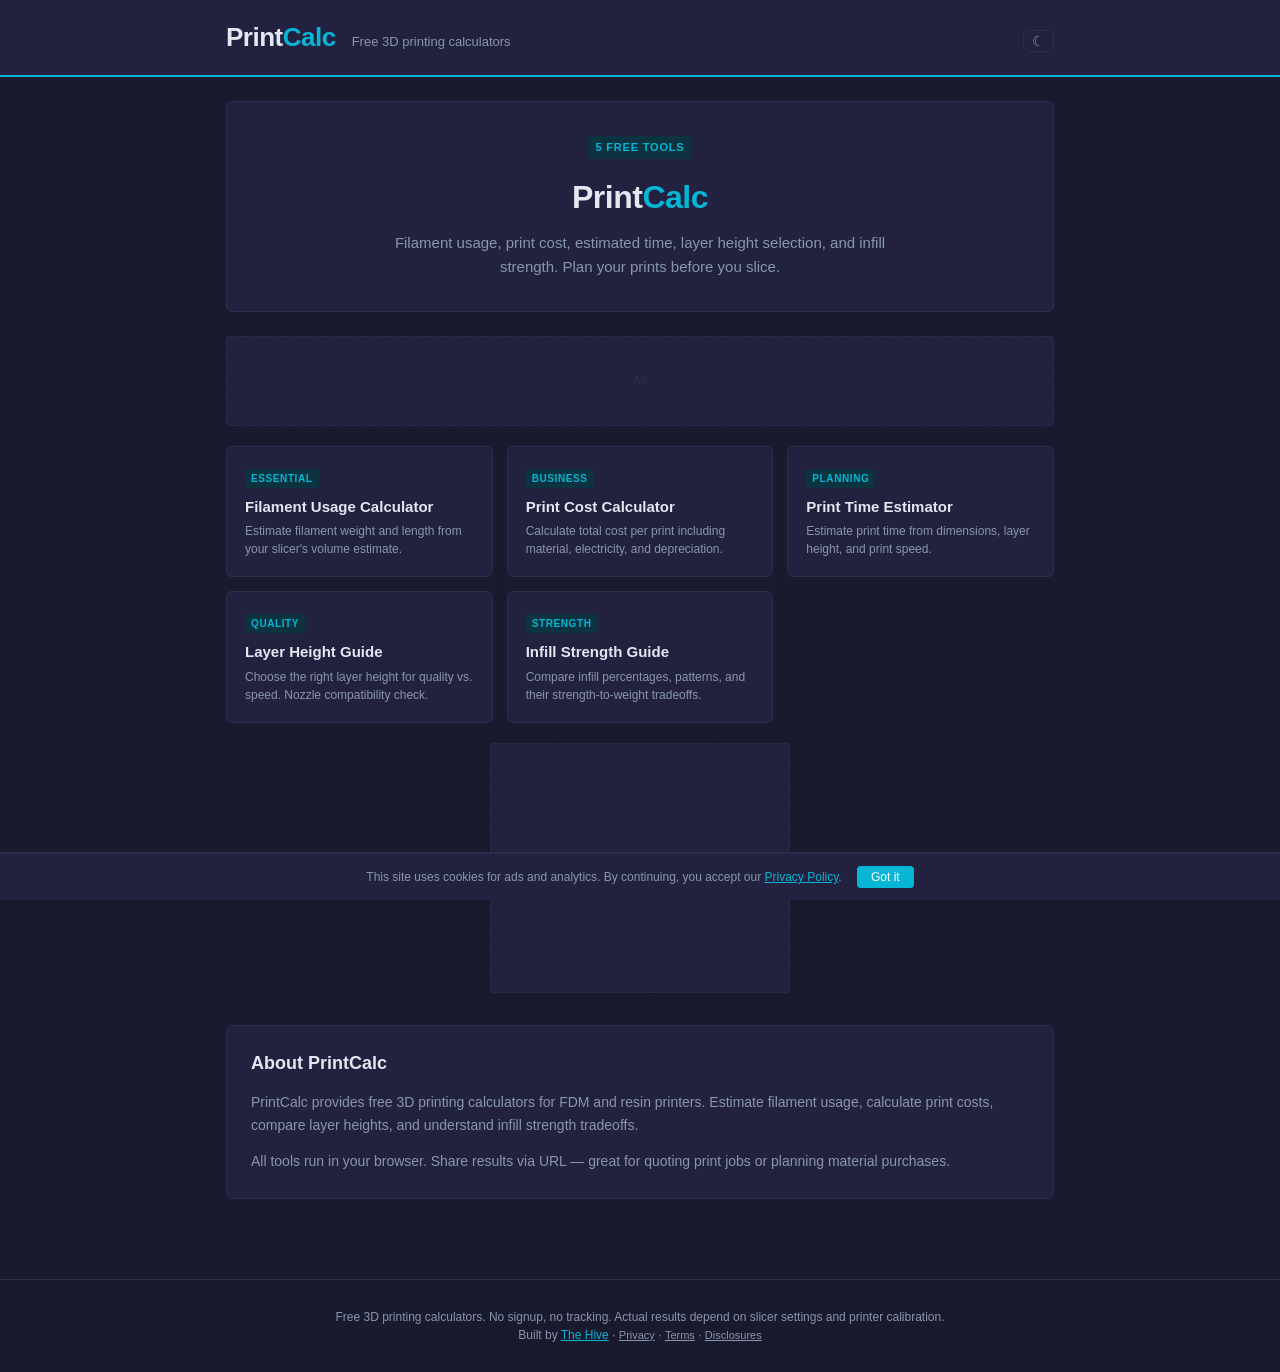
<file: index.html>
<!DOCTYPE html>
<html lang="en">
<head>
<meta charset="UTF-8">
<meta name="viewport" content="width=device-width, initial-scale=1.0">
<title>PrintCalc — Free 3D Printing Calculators</title>
<meta name="description" content="Free 3D printing calculators: filament usage, print cost, print time, layer height vs nozzle, and infill strength. No signup. Instant results.">
<meta property="og:title" content="PrintCalc — Free 3D Printing Calculators">
<meta property="og:description" content="Free 3D printing calculators: filament usage, print cost, print time, layer height vs nozzle, and infill strength. No signup. Instant results.">
<meta name="robots" content="index, follow">
<link rel="canonical" href="https://thehivemakes.github.io/hive-print-calc/">
<!-- ADSENSE PLACEHOLDER -->
<!-- <script async src="https://pagead2.googlesyndication.com/pagead/js/adsbygoogle.js?client=ca-pub-XXXXXXXXXXXXXXXX" crossorigin="anonymous"></script> -->
<link rel="stylesheet" href="style.css">
<script type="application/ld+json">
{
  "@context": "https://schema.org",
  "@type": "WebSite",
  "name": "PrintCalc",
  "url": "https://thehivemakes.github.io/hive-print-calc/",
  "description": "Free 3D printing calculators: filament usage, print cost, print time, layer height vs nozzle, and infill strength. No signup. Instant results."
}
</script>
</head>
<body>
<header>
  <div class="header-inner">
    <div class="logo">Print<span>Calc</span></div>
    <div class="tagline">Free 3D printing calculators</div><button onclick="toggleTheme()" style="background:none;border:1px solid var(--border);border-radius:6px;padding:2px 8px;color:var(--muted);cursor:pointer;font-size:14px;margin-left:auto;" aria-label="Toggle dark mode">&#9790;</button>
  </div>
</header>
<main>
  <div class="hero">
    <div class="badge">5 Free Tools</div>
    <h1>Print<span>Calc</span></h1>
    <p>Filament usage, print cost, estimated time, layer height selection, and infill strength. Plan your prints before you slice.</p>
  </div>
  <div class="ad-leaderboard" id="ad-top">Ad</div>
  <div class="tools-grid">
    <a href="filament.html" class="tool-card">
      <div class="tool-card-tag">Essential</div>
      <h3>Filament Usage Calculator</h3>
      <p>Estimate filament weight and length from your slicer's volume estimate.</p>
    </a>
    <a href="print-cost.html" class="tool-card">
      <div class="tool-card-tag">Business</div>
      <h3>Print Cost Calculator</h3>
      <p>Calculate total cost per print including material, electricity, and depreciation.</p>
    </a>
    <a href="print-time.html" class="tool-card">
      <div class="tool-card-tag">Planning</div>
      <h3>Print Time Estimator</h3>
      <p>Estimate print time from dimensions, layer height, and print speed.</p>
    </a>
    <a href="layer-height.html" class="tool-card">
      <div class="tool-card-tag">Quality</div>
      <h3>Layer Height Guide</h3>
      <p>Choose the right layer height for quality vs. speed. Nozzle compatibility check.</p>
    </a>
    <a href="infill.html" class="tool-card">
      <div class="tool-card-tag">Strength</div>
      <h3>Infill Strength Guide</h3>
      <p>Compare infill percentages, patterns, and their strength-to-weight tradeoffs.</p>
    </a>
  </div>
  <div class="ad-rectangle" id="ad-mid">Ad</div>
  <div class="seo-section">
    <h2>About PrintCalc</h2>
    <p>PrintCalc provides free 3D printing calculators for FDM and resin printers. Estimate filament usage, calculate print costs, compare layer heights, and understand infill strength tradeoffs.</p><p>All tools run in your browser. Share results via URL — great for quoting print jobs or planning material purchases.</p>
  </div>
</main>
<footer>
  Free 3D printing calculators. No signup, no tracking. Actual results depend on slicer settings and printer calibration.
  <br>Built by <a href="https://thehivemakes.com" style="color:var(--accent)">The Hive</a> · <a href="https://thehivemakes.com/privacy.html" style="color:var(--muted);font-size:11px;">Privacy</a> · <a href="https://thehivemakes.com/terms.html" style="color:var(--muted);font-size:11px;">Terms</a> · <a href="https://thehivemakes.com/disclosures.html" style="color:var(--muted);font-size:11px;">Disclosures</a>
</footer>
<div id="cookie-banner" style="display:none;position:fixed;bottom:0;left:0;right:0;background:var(--card-bg);border-top:2px solid var(--border);padding:12px 16px;font-size:12px;color:var(--muted);text-align:center;z-index:9999;">This site uses cookies for ads and analytics. By continuing, you accept our <a href="https://thehivemakes.com/privacy.html" style="color:var(--accent)">Privacy Policy</a>. <button onclick="document.getElementById('cookie-banner').style.display='none';localStorage.setItem('cookie-ok','1');" style="margin-left:12px;padding:4px 14px;background:var(--accent);color:#fff;border:none;border-radius:4px;cursor:pointer;font-size:12px;">Got it</button></div>
<script>if(!localStorage.getItem('cookie-ok'))document.getElementById('cookie-banner').style.display='block';</script>
</body>
</html>
</file>
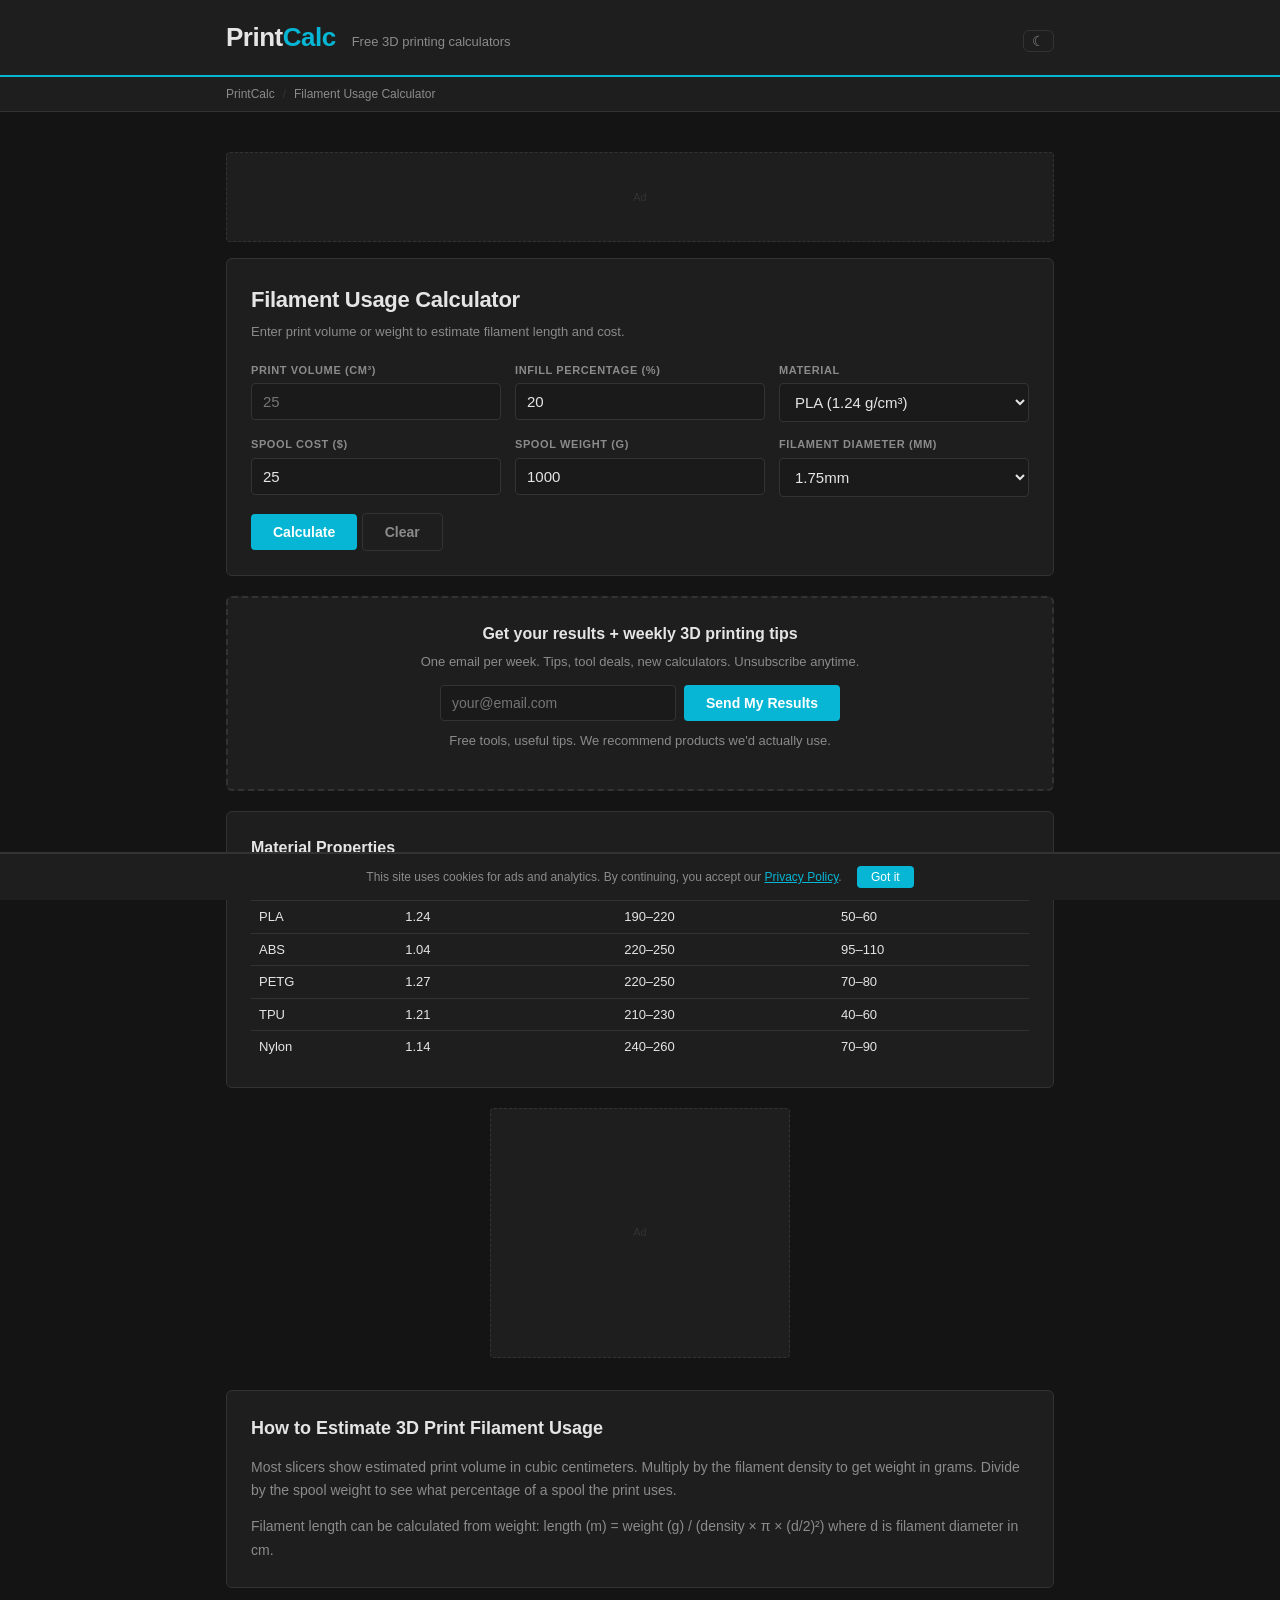
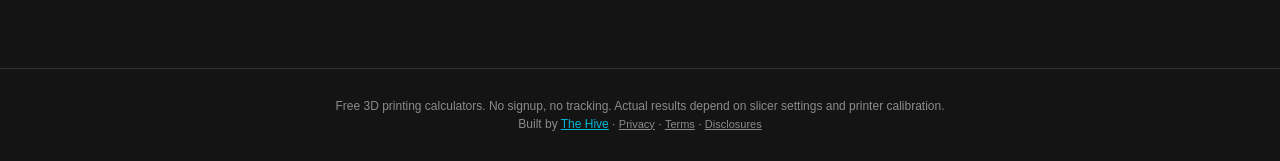
<file: filament.html>
<!DOCTYPE html>
<html lang="en">
<head>
<meta charset="UTF-8">
<meta name="viewport" content="width=device-width, initial-scale=1.0">
<title>Filament Usage Calculator — PrintCalc</title>
<meta name="description" content="Filament usage calculator. Enter print volume to estimate grams, meters, and cost of filament. Supports PLA, ABS, PETG, TPU.">
<meta property="og:title" content="Filament Usage Calculator — PrintCalc">
<meta property="og:description" content="Filament usage calculator. Enter print volume to estimate grams, meters, and cost of filament. Supports PLA, ABS, PETG, TPU.">
<meta name="robots" content="index, follow">
<link rel="canonical" href="https://thehivemakes.github.io/hive-print-calc/filament.html">
<link rel="stylesheet" href="style.css">
<script src="js/calc-core.js"></script>
<script type="application/ld+json">
{
  "@context": "https://schema.org",
  "@type": "WebApplication",
  "name": "Filament Usage Calculator",
  "url": "https://thehivemakes.github.io/hive-print-calc/filament.html",
  "description": "Filament usage calculator. Enter print volume to estimate grams, meters, and cost of filament. Supports PLA, ABS, PETG, TPU.",
  "applicationCategory": "UtilityApplication",
  "operatingSystem": "Any"
}
</script>
</head>
<body>
<header><div class="header-inner"><div class="logo">Print<span>Calc</span></div><div class="tagline">Free 3D printing calculators</div><button onclick="toggleTheme()" style="background:none;border:1px solid var(--border);border-radius:6px;padding:2px 8px;color:var(--muted);cursor:pointer;font-size:14px;margin-left:auto;" aria-label="Toggle dark mode">&#9790;</button></div></header>
<nav><div class="nav-inner"><a href="index.html">PrintCalc</a><span class="sep">/</span><span>Filament Usage Calculator</span></div></nav>
<main>
  <div class="ad-leaderboard" id="ad-top">Ad</div>
  <div class="card">
    <h1>Filament Usage Calculator</h1>
    <p class="subtitle">Enter print volume or weight to estimate filament length and cost.</p>
    <div class="form-grid">
      <div class="field">
        <label for="volume_cm3">Print volume (cm³)</label>
        <input type="number" id="volume_cm3" step="0.1" placeholder="25">
      </div>
      <div class="field">
        <label for="infill_pct">Infill percentage (%)</label>
        <input type="number" id="infill_pct" step="5" placeholder="20" value="20">
      </div>
      <div class="field">
        <label for="material">Material</label>
        <select id="material"><option value="1.24">PLA (1.24 g/cm³)</option><option value="1.04">ABS (1.04 g/cm³)</option><option value="1.27">PETG (1.27 g/cm³)</option><option value="1.21">TPU (1.21 g/cm³)</option><option value="1.75">Nylon (1.14 g/cm³)</option></select>
      </div>
      <div class="field">
        <label for="spool_cost">Spool cost ($)</label>
        <input type="number" id="spool_cost" step="1" placeholder="25" value="25">
      </div>
      <div class="field">
        <label for="spool_weight">Spool weight (g)</label>
        <input type="number" id="spool_weight" step="100" placeholder="1000" value="1000">
      </div>
      <div class="field">
        <label for="fil_diameter">Filament diameter (mm)</label>
        <select id="fil_diameter"><option value="1.75">1.75mm</option><option value="2.85">2.85mm</option></select>
      </div>
    </div>
    <button class="btn btn-primary" onclick="calculate()">Calculate</button>
    <button class="btn btn-ghost" onclick="clearAll()">Clear</button>
    <div class="result" id="result">
      <div class="result-row">
        <span class="result-label">Filament weight</span>
        <span class="result-value" id="fil-weight">—</span>
      </div>
      <div class="result-row">
        <span class="result-label">Filament length</span>
        <span class="result-value" id="fil-length">—</span>
      </div>
      <div class="result-row">
        <span class="result-label">Material cost</span>
        <span class="result-value" id="fil-cost">—</span>
      </div>
      <div class="result-row">
        <span class="result-label">Percentage of spool</span>
        <span class="result-value" id="fil-pct-spool">—</span>
      </div>
      <div class="result-note">Weight = volume × density × (infill/100 for infill regions + 100% for shells). This is a rough estimate; actual usage depends on slicer settings, supports, and skirt/brim.</div>
      <div class="shop-links" style="margin-top:12px;padding-top:10px;border-top:1px solid var(--border);font-size:12px;color:var(--muted);">&#128722; Shop related: <a href="https://www.ebay.com/sch/i.html?_nkw=pla+filament+1.75mm&mkcid=1&mkrid=711-53200-19255-0&campid=5339147838&toolid=10001" target="_blank" rel="noopener" style="color:var(--accent);text-decoration:none;font-weight:600;">PLA filament</a> &middot; <a href="https://www.ebay.com/sch/i.html?_nkw=3d+printer+fdm&mkcid=1&mkrid=711-53200-19255-0&campid=5339147838&toolid=10001" target="_blank" rel="noopener" style="color:var(--accent);text-decoration:none;font-weight:600;">3D printers</a> &middot; <a href="https://www.ebay.com/sch/i.html?_nkw=3d+printer+nozzle+tools&mkcid=1&mkrid=711-53200-19255-0&campid=5339147838&toolid=10001" target="_blank" rel="noopener" style="color:var(--accent);text-decoration:none;font-weight:600;">Nozzles & tools</a><br><span style="font-size:10px;opacity:0.7;">Affiliate links — we may earn a commission at no cost to you. <a href="https://thehivemakes.com/disclosures.html" target="_blank" style="color:var(--muted);">Learn more</a></span></div>
    </div>
  </div>
  <div class="card email-capture">
    <h2>Get your results + weekly 3D printing tips</h2>
    <p>One email per week. Tips, tool deals, new calculators. Unsubscribe anytime.</p>
    <form method="POST" action="https://buttondown.com/api/emails/embed-subscribe/thehivemakes" class="capture-form">
      <input type="email" name="email" placeholder="your@email.com" required>
      <input type="hidden" name="tag" value="print">
      <input type="hidden" name="metadata__source" value="filament">
      <button type="submit" class="btn btn-primary">Send My Results</button>
    </form>
    <p class="capture-note">Free tools, useful tips. We recommend products we'd actually use.</p>
  </div>
  <div class="card">
    <h2 style="font-size:16px;font-weight:700;margin-bottom:12px;">Material Properties</h2>
    <table class="ref-table" id="ref-table">
      <thead><tr><th>Material</th><th>Density (g/cm³)</th><th>Print Temp (°C)</th><th>Bed Temp (°C)</th></tr></thead>
      <tbody>
        <tr><td>PLA</td><td>1.24</td><td>190–220</td><td>50–60</td></tr>
        <tr><td>ABS</td><td>1.04</td><td>220–250</td><td>95–110</td></tr>
        <tr><td>PETG</td><td>1.27</td><td>220–250</td><td>70–80</td></tr>
        <tr><td>TPU</td><td>1.21</td><td>210–230</td><td>40–60</td></tr>
        <tr><td>Nylon</td><td>1.14</td><td>240–260</td><td>70–90</td></tr>
      </tbody>
    </table>
  </div>
  <div class="ad-rectangle" id="ad-mid">Ad</div>
  <div class="seo-section">
    <h2>How to Estimate 3D Print Filament Usage</h2>
    <p>Most slicers show estimated print volume in cubic centimeters. Multiply by the filament density to get weight in grams. Divide by the spool weight to see what percentage of a spool the print uses.</p>
    <p>Filament length can be calculated from weight: length (m) = weight (g) / (density × π × (d/2)²) where d is filament diameter in cm.</p>
  </div>
</main>
<footer>Free 3D printing calculators. No signup, no tracking. Actual results depend on slicer settings and printer calibration.<br>Built by <a href="https://thehivemakes.com" style="color:var(--accent)">The Hive</a> · <a href="https://thehivemakes.com/privacy.html" style="color:var(--muted);font-size:11px;">Privacy</a> · <a href="https://thehivemakes.com/terms.html" style="color:var(--muted);font-size:11px;">Terms</a> · <a href="https://thehivemakes.com/disclosures.html" style="color:var(--muted);font-size:11px;">Disclosures</a></footer>
<div id="cookie-banner" style="display:none;position:fixed;bottom:0;left:0;right:0;background:var(--card-bg);border-top:2px solid var(--border);padding:12px 16px;font-size:12px;color:var(--muted);text-align:center;z-index:9999;">This site uses cookies for ads and analytics. By continuing, you accept our <a href="https://thehivemakes.com/privacy.html" style="color:var(--accent)">Privacy Policy</a>. <button onclick="document.getElementById('cookie-banner').style.display='none';localStorage.setItem('cookie-ok','1');" style="margin-left:12px;padding:4px 14px;background:var(--accent);color:#fff;border:none;border-radius:4px;cursor:pointer;font-size:12px;">Got it</button></div>
<script>if(!localStorage.getItem('cookie-ok'))document.getElementById('cookie-banner').style.display='block';</script>
<script>

function calculate() {
  const vol = CalcCore.get('volume_cm3');
  const infill = CalcCore.get('infill_pct') / 100;
  const density = parseFloat(CalcCore.getSelect('material'));
  const spoolCost = CalcCore.get('spool_cost');
  const spoolWeight = CalcCore.get('spool_weight');
  const filDia = parseFloat(CalcCore.getSelect('fil_diameter'));
  if (isNaN(vol)||vol<=0||isNaN(density)) return;

  // Rough estimate: ~30% of volume is shells (100% fill), rest is infill
  const shellFrac = 0.3;
  const effectiveVol = vol * (shellFrac + (1-shellFrac) * infill);
  const weight = effectiveVol * density;
  // Length in meters
  const filRadius = (filDia / 10) / 2; // cm
  const crossSection = Math.PI * filRadius * filRadius; // cm^2
  const lengthCm = weight / density / crossSection;
  const lengthM = lengthCm / 100;
  const cost = (weight / spoolWeight) * spoolCost;
  const pctSpool = (weight / spoolWeight) * 100;

  CalcCore.set('fil-weight', CalcCore.fmt(weight, 1) + ' g');
  CalcCore.set('fil-length', CalcCore.fmt(lengthM, 1) + ' m');
  CalcCore.set('fil-cost', '$' + CalcCore.fmt(cost, 2));
  CalcCore.set('fil-pct-spool', CalcCore.fmt(pctSpool, 1) + '% of spool');
  CalcCore.showResult();
  CalcCore.saveParams(['volume_cm3','infill_pct','material','spool_cost','spool_weight','fil_diameter']);
}

function clearAll() {
  ["volume_cm3", "infill_pct", "material", "spool_cost", "spool_weight", "fil_diameter"].forEach(id => {
    const el = document.getElementById(id);
    if (el) el.value = el.defaultValue || '';
  });
  document.getElementById('result').classList.remove('visible');
  history.replaceState(null, '', window.location.pathname);
}

document.addEventListener('DOMContentLoaded', () => { if (window.location.search) calculate(); });
</script>
</body>
</html>
</file>
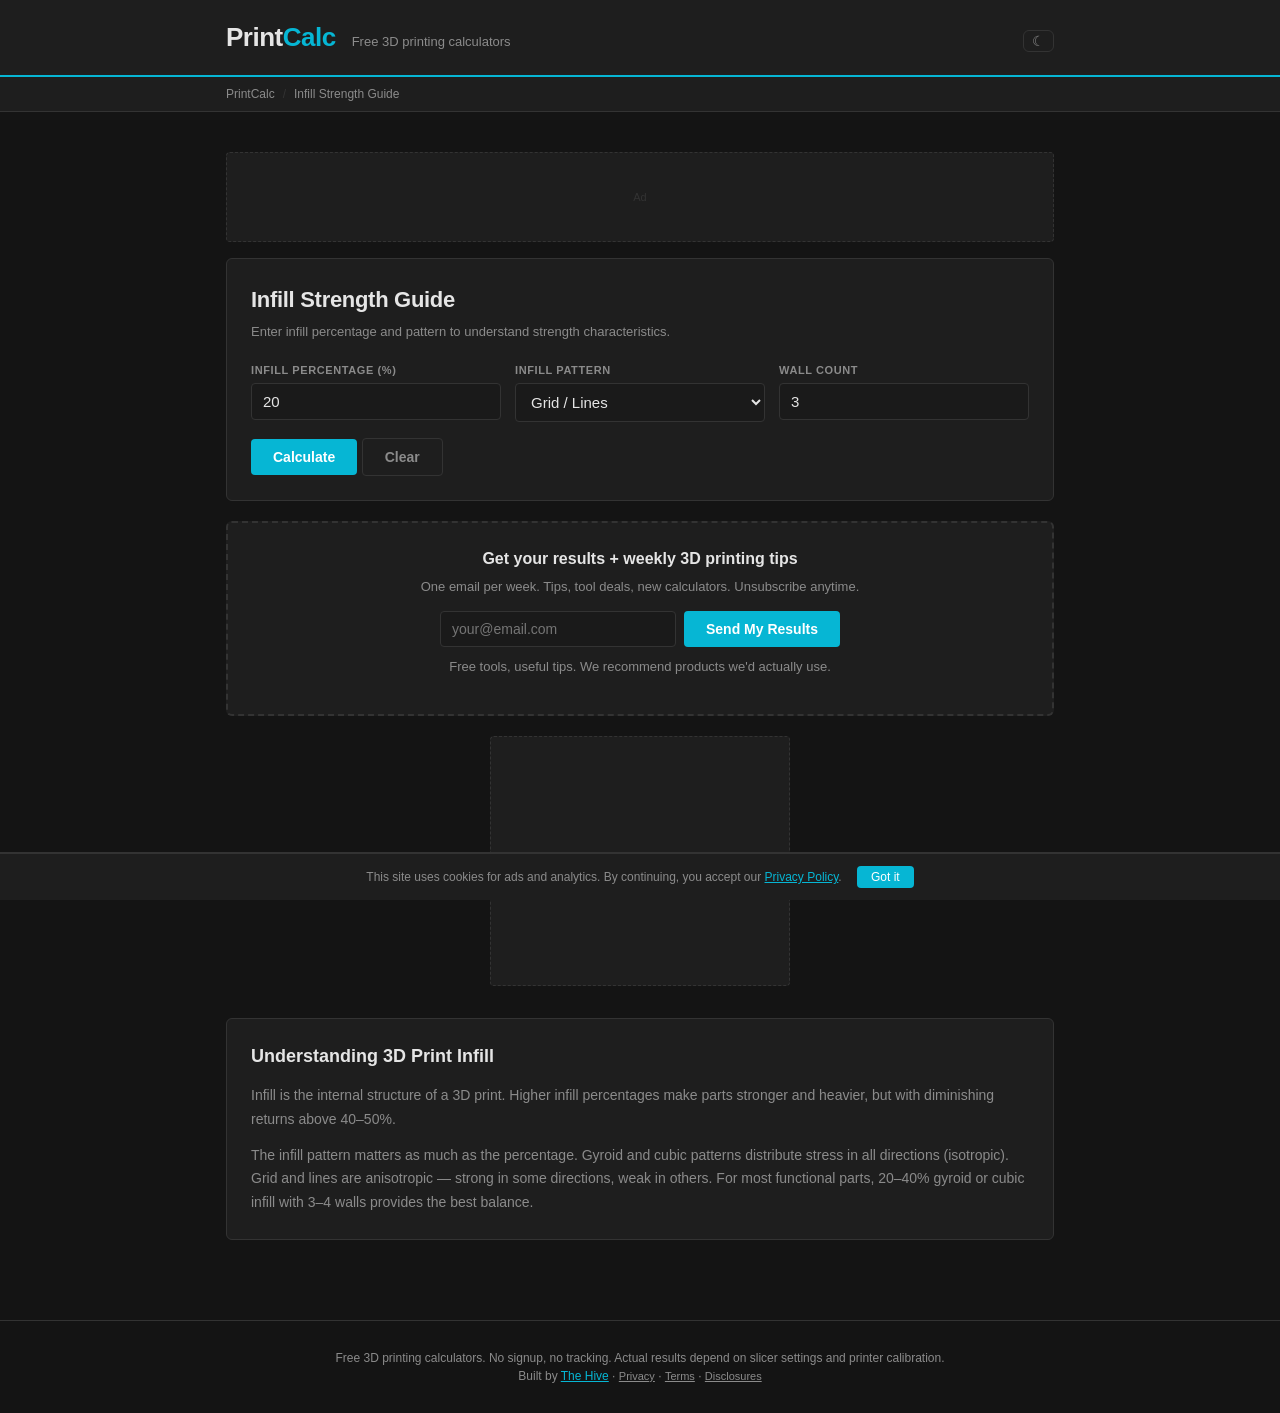
<file: infill.html>
<!DOCTYPE html>
<html lang="en">
<head>
<meta charset="UTF-8">
<meta name="viewport" content="width=device-width, initial-scale=1.0">
<title>Infill Strength Guide — PrintCalc</title>
<meta name="description" content="Infill strength guide for 3D printing. Compare infill percentages and patterns for strength, weight, and print time.">
<meta property="og:title" content="Infill Strength Guide — PrintCalc">
<meta property="og:description" content="Infill strength guide for 3D printing. Compare infill percentages and patterns for strength, weight, and print time.">
<meta name="robots" content="index, follow">
<link rel="canonical" href="https://thehivemakes.github.io/hive-print-calc/infill.html">
<link rel="stylesheet" href="style.css">
<script src="js/calc-core.js"></script>
<script type="application/ld+json">
{
  "@context": "https://schema.org",
  "@type": "WebApplication",
  "name": "Infill Strength Guide",
  "url": "https://thehivemakes.github.io/hive-print-calc/infill.html",
  "description": "Infill strength guide for 3D printing. Compare infill percentages and patterns for strength, weight, and print time.",
  "applicationCategory": "UtilityApplication",
  "operatingSystem": "Any"
}
</script>
</head>
<body>
<header><div class="header-inner"><div class="logo">Print<span>Calc</span></div><div class="tagline">Free 3D printing calculators</div><button onclick="toggleTheme()" style="background:none;border:1px solid var(--border);border-radius:6px;padding:2px 8px;color:var(--muted);cursor:pointer;font-size:14px;margin-left:auto;" aria-label="Toggle dark mode">&#9790;</button></div></header>
<nav><div class="nav-inner"><a href="index.html">PrintCalc</a><span class="sep">/</span><span>Infill Strength Guide</span></div></nav>
<main>
  <div class="ad-leaderboard" id="ad-top">Ad</div>
  <div class="card">
    <h1>Infill Strength Guide</h1>
    <p class="subtitle">Enter infill percentage and pattern to understand strength characteristics.</p>
    <div class="form-grid">
      <div class="field">
        <label for="inf_pct">Infill percentage (%)</label>
        <input type="number" id="inf_pct" step="5" placeholder="20" value="20">
      </div>
      <div class="field">
        <label for="inf_pattern">Infill pattern</label>
        <select id="inf_pattern"><option value="grid">Grid / Lines</option><option value="gyroid">Gyroid</option><option value="triangles">Triangles</option><option value="honeycomb">Honeycomb</option><option value="cubic">Cubic</option></select>
      </div>
      <div class="field">
        <label for="walls">Wall count</label>
        <input type="number" id="walls" min="1" step="1" placeholder="3" value="3">
      </div>
    </div>
    <button class="btn btn-primary" onclick="calculate()">Calculate</button>
    <button class="btn btn-ghost" onclick="clearAll()">Clear</button>
    <div class="result" id="result">
      <div class="result-row">
        <span class="result-label">Relative strength</span>
        <span class="result-value" id="inf-strength">—</span>
      </div>
      <div class="result-row">
        <span class="result-label">Relative weight (vs solid)</span>
        <span class="result-value" id="inf-weight">—</span>
      </div>
      <div class="result-row">
        <span class="result-label">Relative print time (vs solid)</span>
        <span class="result-value" id="inf-time">—</span>
      </div>
      <div class="result-row">
        <span class="result-label">Best used for</span>
        <span class="result-value" id="inf-use">—</span>
      </div>
      <div class="result-note">Beyond 40–50% infill, adding more infill has diminishing returns on strength. Adding wall count is more effective for strength than increasing infill percentage.</div>
      <div class="shop-links" style="margin-top:12px;padding-top:10px;border-top:1px solid var(--border);font-size:12px;color:var(--muted);">&#128722; Shop related: <a href="https://www.ebay.com/sch/i.html?_nkw=pla+filament+1.75mm&mkcid=1&mkrid=711-53200-19255-0&campid=5339147838&toolid=10001" target="_blank" rel="noopener" style="color:var(--accent);text-decoration:none;font-weight:600;">PLA filament</a> &middot; <a href="https://www.ebay.com/sch/i.html?_nkw=3d+printer+fdm&mkcid=1&mkrid=711-53200-19255-0&campid=5339147838&toolid=10001" target="_blank" rel="noopener" style="color:var(--accent);text-decoration:none;font-weight:600;">3D printers</a> &middot; <a href="https://www.ebay.com/sch/i.html?_nkw=3d+printer+nozzle+tools&mkcid=1&mkrid=711-53200-19255-0&campid=5339147838&toolid=10001" target="_blank" rel="noopener" style="color:var(--accent);text-decoration:none;font-weight:600;">Nozzles & tools</a><br><span style="font-size:10px;opacity:0.7;">Affiliate links — we may earn a commission at no cost to you. <a href="https://thehivemakes.com/disclosures.html" target="_blank" style="color:var(--muted);">Learn more</a></span></div>
    </div>
  </div>
  <div class="card email-capture">
    <h2>Get your results + weekly 3D printing tips</h2>
    <p>One email per week. Tips, tool deals, new calculators. Unsubscribe anytime.</p>
    <form method="POST" action="https://buttondown.com/api/emails/embed-subscribe/thehivemakes" class="capture-form">
      <input type="email" name="email" placeholder="your@email.com" required>
      <input type="hidden" name="tag" value="print">
      <input type="hidden" name="metadata__source" value="infill">
      <button type="submit" class="btn btn-primary">Send My Results</button>
    </form>
    <p class="capture-note">Free tools, useful tips. We recommend products we'd actually use.</p>
  </div>

  <div class="ad-rectangle" id="ad-mid">Ad</div>
  <div class="seo-section">
    <h2>Understanding 3D Print Infill</h2>
    <p>Infill is the internal structure of a 3D print. Higher infill percentages make parts stronger and heavier, but with diminishing returns above 40–50%.</p>
    <p>The infill pattern matters as much as the percentage. Gyroid and cubic patterns distribute stress in all directions (isotropic). Grid and lines are anisotropic — strong in some directions, weak in others. For most functional parts, 20–40% gyroid or cubic infill with 3–4 walls provides the best balance.</p>
  </div>
</main>
<footer>Free 3D printing calculators. No signup, no tracking. Actual results depend on slicer settings and printer calibration.<br>Built by <a href="https://thehivemakes.com" style="color:var(--accent)">The Hive</a> · <a href="https://thehivemakes.com/privacy.html" style="color:var(--muted);font-size:11px;">Privacy</a> · <a href="https://thehivemakes.com/terms.html" style="color:var(--muted);font-size:11px;">Terms</a> · <a href="https://thehivemakes.com/disclosures.html" style="color:var(--muted);font-size:11px;">Disclosures</a></footer>
<div id="cookie-banner" style="display:none;position:fixed;bottom:0;left:0;right:0;background:var(--card-bg);border-top:2px solid var(--border);padding:12px 16px;font-size:12px;color:var(--muted);text-align:center;z-index:9999;">This site uses cookies for ads and analytics. By continuing, you accept our <a href="https://thehivemakes.com/privacy.html" style="color:var(--accent)">Privacy Policy</a>. <button onclick="document.getElementById('cookie-banner').style.display='none';localStorage.setItem('cookie-ok','1');" style="margin-left:12px;padding:4px 14px;background:var(--accent);color:#fff;border:none;border-radius:4px;cursor:pointer;font-size:12px;">Got it</button></div>
<script>if(!localStorage.getItem('cookie-ok'))document.getElementById('cookie-banner').style.display='block';</script>
<script>

function calculate() {
  const pct = CalcCore.get('inf_pct');
  const pattern = CalcCore.getSelect('inf_pattern');
  const walls = CalcCore.get('walls') || 3;
  if (isNaN(pct)||pct<0||pct>100) return;

  const patternMultiplier = {grid:0.8, gyroid:1.0, triangles:0.95, honeycomb:0.9, cubic:1.0};
  const pm = patternMultiplier[pattern] || 1;

  // Diminishing returns model: strength ~ 1 - e^(-pct/30)
  const rawStrength = (1 - Math.exp(-pct/30)) * pm;
  const strengthPct = rawStrength * 100;
  const wallBonus = (walls - 2) * 10;
  const totalStrength = Math.min(100, strengthPct + wallBonus);

  const weight = (0.3 + 0.7 * pct/100); // shells are ~30% weight
  const time = (0.4 + 0.6 * pct/100); // shells are ~40% time

  let use;
  if (pct <= 10) use = 'Display models, non-functional parts';
  else if (pct <= 25) use = 'General purpose, light-duty functional parts';
  else if (pct <= 50) use = 'Functional parts under moderate stress';
  else use = 'High-stress parts, load-bearing applications';

  CalcCore.set('inf-strength', CalcCore.fmt(totalStrength, 0) + '% of solid strength (approx)');
  CalcCore.set('inf-weight', CalcCore.fmt(weight*100, 0) + '% of solid weight');
  CalcCore.set('inf-time', CalcCore.fmt(time*100, 0) + '% of solid print time');
  CalcCore.set('inf-use', use);
  CalcCore.showResult();
  CalcCore.saveParams(['inf_pct','inf_pattern','walls']);
}

function clearAll() {
  ["inf_pct", "inf_pattern", "walls"].forEach(id => {
    const el = document.getElementById(id);
    if (el) el.value = el.defaultValue || '';
  });
  document.getElementById('result').classList.remove('visible');
  history.replaceState(null, '', window.location.pathname);
}

document.addEventListener('DOMContentLoaded', () => { if (window.location.search) calculate(); });
</script>
</body>
</html>
</file>
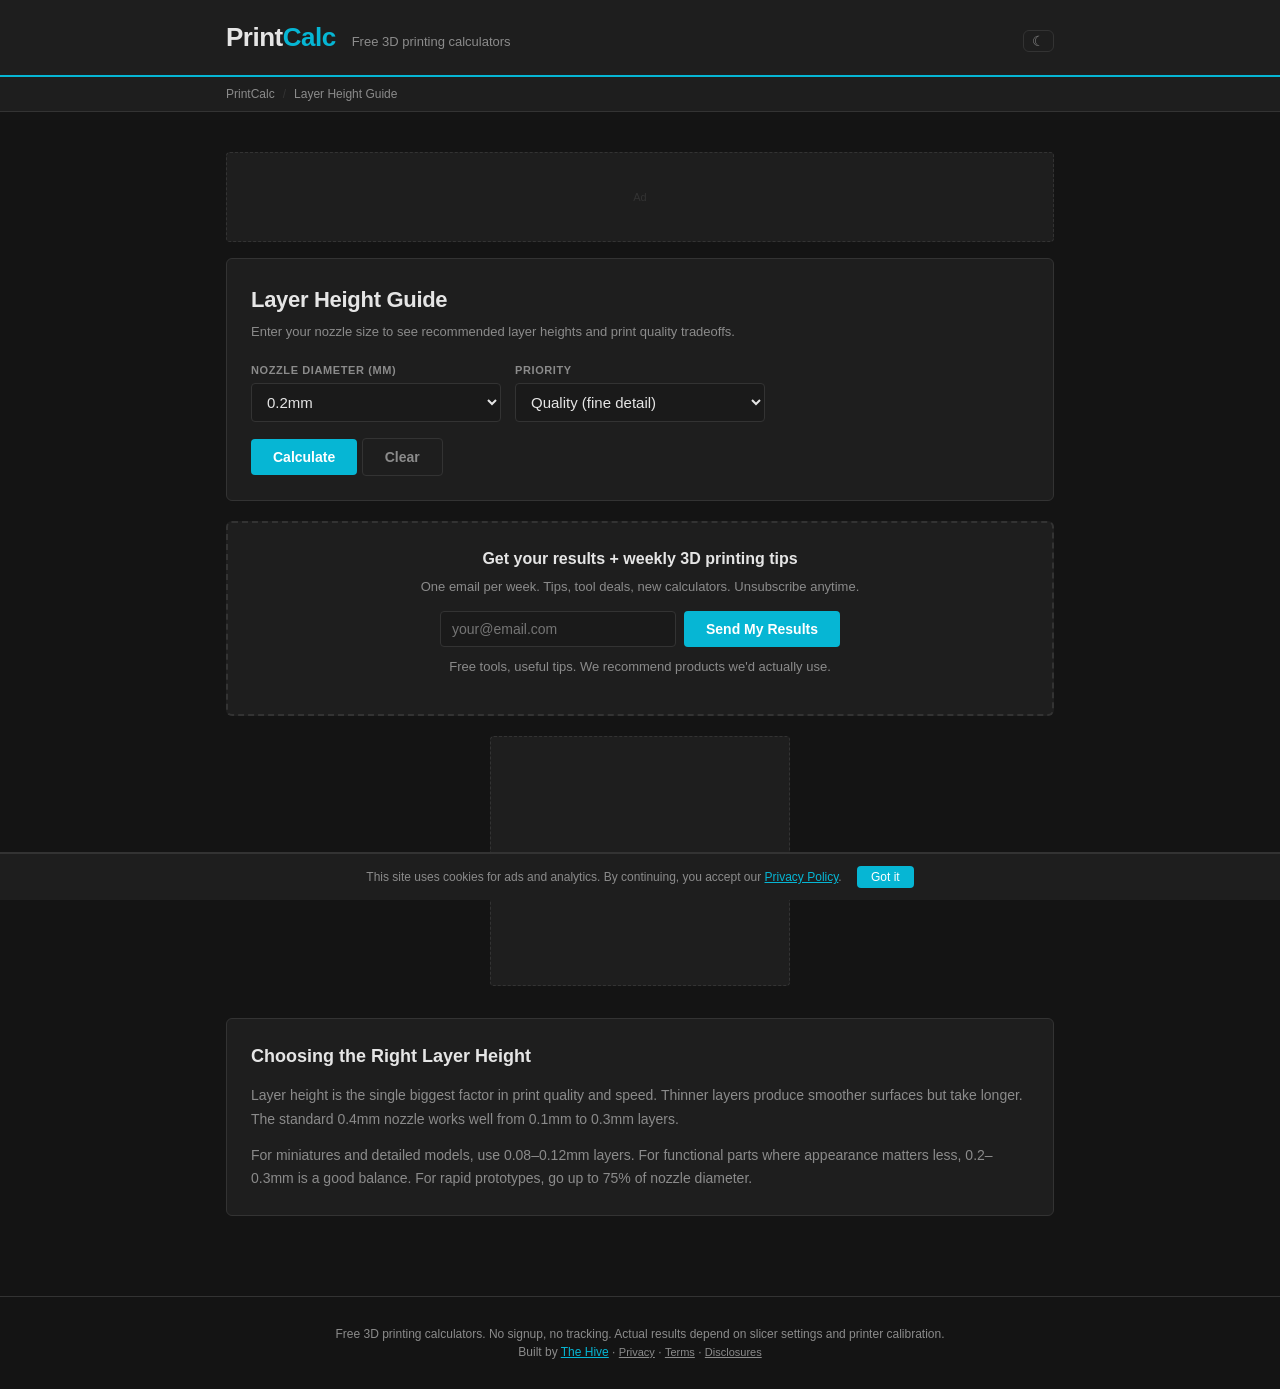
<file: layer-height.html>
<!DOCTYPE html>
<html lang="en">
<head>
<meta charset="UTF-8">
<meta name="viewport" content="width=device-width, initial-scale=1.0">
<title>Layer Height Guide — PrintCalc</title>
<meta name="description" content="Layer height guide for 3D printing. Find optimal layer height for your nozzle size. Quality vs speed tradeoffs.">
<meta property="og:title" content="Layer Height Guide — PrintCalc">
<meta property="og:description" content="Layer height guide for 3D printing. Find optimal layer height for your nozzle size. Quality vs speed tradeoffs.">
<meta name="robots" content="index, follow">
<link rel="canonical" href="https://thehivemakes.github.io/hive-print-calc/layer-height.html">
<link rel="stylesheet" href="style.css">
<script src="js/calc-core.js"></script>
<script type="application/ld+json">
{
  "@context": "https://schema.org",
  "@type": "WebApplication",
  "name": "Layer Height Guide",
  "url": "https://thehivemakes.github.io/hive-print-calc/layer-height.html",
  "description": "Layer height guide for 3D printing. Find optimal layer height for your nozzle size. Quality vs speed tradeoffs.",
  "applicationCategory": "UtilityApplication",
  "operatingSystem": "Any"
}
</script>
</head>
<body>
<header><div class="header-inner"><div class="logo">Print<span>Calc</span></div><div class="tagline">Free 3D printing calculators</div><button onclick="toggleTheme()" style="background:none;border:1px solid var(--border);border-radius:6px;padding:2px 8px;color:var(--muted);cursor:pointer;font-size:14px;margin-left:auto;" aria-label="Toggle dark mode">&#9790;</button></div></header>
<nav><div class="nav-inner"><a href="index.html">PrintCalc</a><span class="sep">/</span><span>Layer Height Guide</span></div></nav>
<main>
  <div class="ad-leaderboard" id="ad-top">Ad</div>
  <div class="card">
    <h1>Layer Height Guide</h1>
    <p class="subtitle">Enter your nozzle size to see recommended layer heights and print quality tradeoffs.</p>
    <div class="form-grid">
      <div class="field">
        <label for="nozzle">Nozzle diameter (mm)</label>
        <select id="nozzle"><option value="0.2">0.2mm</option><option value="0.4">0.4mm (standard)</option><option value="0.6">0.6mm</option><option value="0.8">0.8mm</option><option value="1.0">1.0mm</option></select>
      </div>
      <div class="field">
        <label for="priority">Priority</label>
        <select id="priority"><option value="quality">Quality (fine detail)</option><option value="balanced">Balanced</option><option value="speed">Speed (fast prints)</option></select>
      </div>
    </div>
    <button class="btn btn-primary" onclick="calculate()">Calculate</button>
    <button class="btn btn-ghost" onclick="clearAll()">Clear</button>
    <div class="result" id="result">
      <div class="result-row">
        <span class="result-label">Minimum layer height</span>
        <span class="result-value" id="lh-min">—</span>
      </div>
      <div class="result-row">
        <span class="result-label">Recommended layer height</span>
        <span class="result-value" id="lh-rec">—</span>
      </div>
      <div class="result-row">
        <span class="result-label">Maximum layer height</span>
        <span class="result-value" id="lh-max">—</span>
      </div>
      <div class="result-row">
        <span class="result-label">Quality description</span>
        <span class="result-value" id="lh-quality">—</span>
      </div>
      <div class="result-row">
        <span class="result-label">Relative print speed</span>
        <span class="result-value" id="lh-speed">—</span>
      </div>
      <div class="result-note">Rule of thumb: layer height should be 25–75% of nozzle diameter. Below 25% causes poor layer adhesion. Above 75% causes overflow and poor surface quality.</div>
      <div class="shop-links" style="margin-top:12px;padding-top:10px;border-top:1px solid var(--border);font-size:12px;color:var(--muted);">&#128722; Shop related: <a href="https://www.ebay.com/sch/i.html?_nkw=pla+filament+1.75mm&mkcid=1&mkrid=711-53200-19255-0&campid=5339147838&toolid=10001" target="_blank" rel="noopener" style="color:var(--accent);text-decoration:none;font-weight:600;">PLA filament</a> &middot; <a href="https://www.ebay.com/sch/i.html?_nkw=3d+printer+fdm&mkcid=1&mkrid=711-53200-19255-0&campid=5339147838&toolid=10001" target="_blank" rel="noopener" style="color:var(--accent);text-decoration:none;font-weight:600;">3D printers</a> &middot; <a href="https://www.ebay.com/sch/i.html?_nkw=3d+printer+nozzle+tools&mkcid=1&mkrid=711-53200-19255-0&campid=5339147838&toolid=10001" target="_blank" rel="noopener" style="color:var(--accent);text-decoration:none;font-weight:600;">Nozzles & tools</a><br><span style="font-size:10px;opacity:0.7;">Affiliate links — we may earn a commission at no cost to you. <a href="https://thehivemakes.com/disclosures.html" target="_blank" style="color:var(--muted);">Learn more</a></span></div>
    </div>
  </div>
  <div class="card email-capture">
    <h2>Get your results + weekly 3D printing tips</h2>
    <p>One email per week. Tips, tool deals, new calculators. Unsubscribe anytime.</p>
    <form method="POST" action="https://buttondown.com/api/emails/embed-subscribe/thehivemakes" class="capture-form">
      <input type="email" name="email" placeholder="your@email.com" required>
      <input type="hidden" name="tag" value="print">
      <input type="hidden" name="metadata__source" value="layer-height">
      <button type="submit" class="btn btn-primary">Send My Results</button>
    </form>
    <p class="capture-note">Free tools, useful tips. We recommend products we'd actually use.</p>
  </div>

  <div class="ad-rectangle" id="ad-mid">Ad</div>
  <div class="seo-section">
    <h2>Choosing the Right Layer Height</h2>
    <p>Layer height is the single biggest factor in print quality and speed. Thinner layers produce smoother surfaces but take longer. The standard 0.4mm nozzle works well from 0.1mm to 0.3mm layers.</p>
    <p>For miniatures and detailed models, use 0.08–0.12mm layers. For functional parts where appearance matters less, 0.2–0.3mm is a good balance. For rapid prototypes, go up to 75% of nozzle diameter.</p>
  </div>
</main>
<footer>Free 3D printing calculators. No signup, no tracking. Actual results depend on slicer settings and printer calibration.<br>Built by <a href="https://thehivemakes.com" style="color:var(--accent)">The Hive</a> · <a href="https://thehivemakes.com/privacy.html" style="color:var(--muted);font-size:11px;">Privacy</a> · <a href="https://thehivemakes.com/terms.html" style="color:var(--muted);font-size:11px;">Terms</a> · <a href="https://thehivemakes.com/disclosures.html" style="color:var(--muted);font-size:11px;">Disclosures</a></footer>
<div id="cookie-banner" style="display:none;position:fixed;bottom:0;left:0;right:0;background:var(--card-bg);border-top:2px solid var(--border);padding:12px 16px;font-size:12px;color:var(--muted);text-align:center;z-index:9999;">This site uses cookies for ads and analytics. By continuing, you accept our <a href="https://thehivemakes.com/privacy.html" style="color:var(--accent)">Privacy Policy</a>. <button onclick="document.getElementById('cookie-banner').style.display='none';localStorage.setItem('cookie-ok','1');" style="margin-left:12px;padding:4px 14px;background:var(--accent);color:#fff;border:none;border-radius:4px;cursor:pointer;font-size:12px;">Got it</button></div>
<script>if(!localStorage.getItem('cookie-ok'))document.getElementById('cookie-banner').style.display='block';</script>
<script>

function calculate() {
  const nozzle = parseFloat(CalcCore.getSelect('nozzle'));
  const priority = CalcCore.getSelect('priority');
  if (isNaN(nozzle)) return;

  const minH = nozzle * 0.25;
  const maxH = nozzle * 0.75;
  let rec, quality, speed;

  if (priority === 'quality') {
    rec = nozzle * 0.25;
    quality = 'Very fine detail, smooth surfaces, visible layer lines minimal';
    speed = '3\u20134x slower than max speed';
  } else if (priority === 'speed') {
    rec = nozzle * 0.6;
    quality = 'Visible layer lines, good for prototypes and functional parts';
    speed = 'Fastest reasonable setting';
  } else {
    rec = nozzle * 0.4;
    quality = 'Good detail with reasonable print times. Best all-around setting.';
    speed = '~2x slower than max speed';
  }

  CalcCore.set('lh-min', CalcCore.fmt(minH, 2) + ' mm (25% of nozzle)');
  CalcCore.set('lh-rec', CalcCore.fmt(rec, 2) + ' mm');
  CalcCore.set('lh-max', CalcCore.fmt(maxH, 2) + ' mm (75% of nozzle)');
  CalcCore.set('lh-quality', quality);
  CalcCore.set('lh-speed', speed);
  CalcCore.showResult();
  CalcCore.saveParams(['nozzle','priority']);
}

function clearAll() {
  ["nozzle", "priority"].forEach(id => {
    const el = document.getElementById(id);
    if (el) el.value = el.defaultValue || '';
  });
  document.getElementById('result').classList.remove('visible');
  history.replaceState(null, '', window.location.pathname);
}

document.addEventListener('DOMContentLoaded', () => { if (window.location.search) calculate(); });
</script>
</body>
</html>
</file>
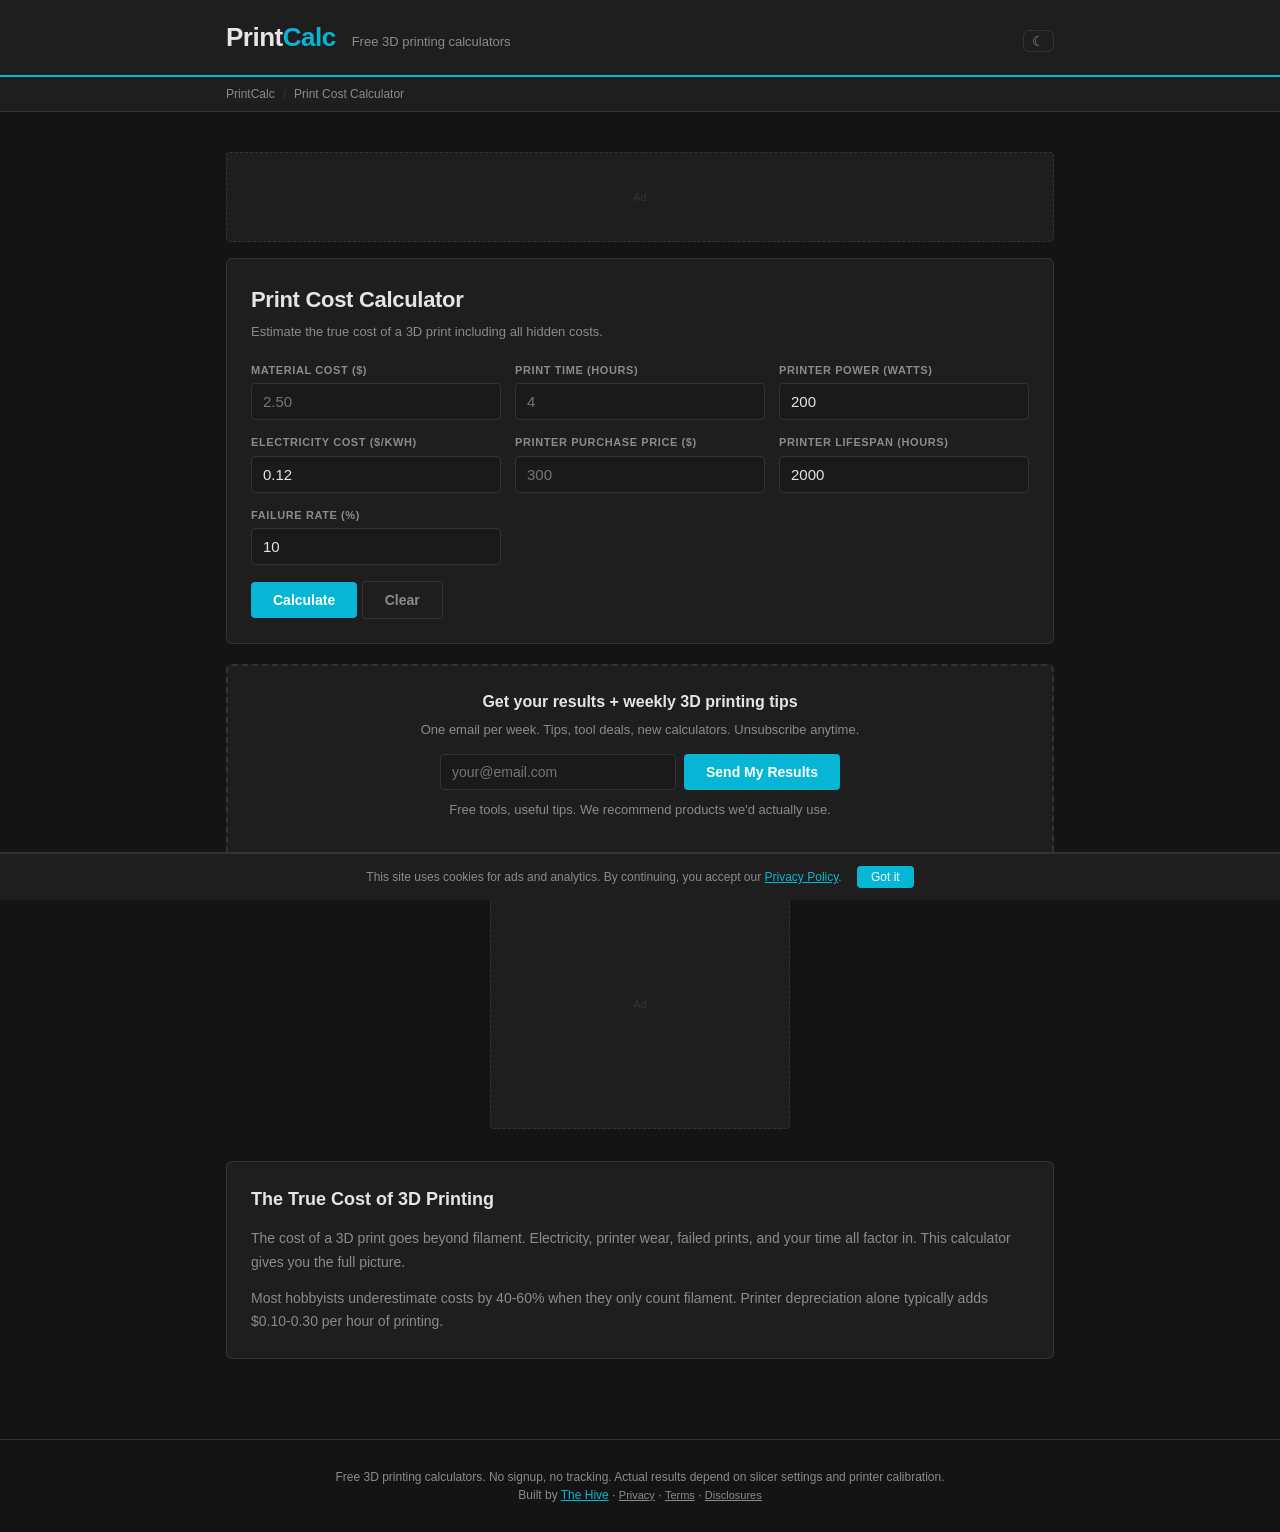
<file: print-cost.html>
<!DOCTYPE html>
<html lang="en">
<head>
<meta charset="UTF-8">
<meta name="viewport" content="width=device-width, initial-scale=1.0">
<title>Print Cost Calculator — PrintCalc</title>
<meta name="description" content="3D print cost calculator. Material, electricity, printer depreciation, and labor. Find your true cost per print. Free tool.">
<meta property="og:title" content="Print Cost Calculator — PrintCalc">
<meta property="og:description" content="3D print cost calculator. Material, electricity, printer depreciation, and labor. Find your true cost per print. Free tool.">
<meta name="robots" content="index, follow">
<link rel="canonical" href="https://thehivemakes.github.io/hive-print-calc/print-cost.html">
<link rel="stylesheet" href="style.css">
<script src="js/calc-core.js"></script>
<script type="application/ld+json">
{
  "@context": "https://schema.org",
  "@type": "WebApplication",
  "name": "Print Cost Calculator",
  "url": "https://thehivemakes.github.io/hive-print-calc/print-cost.html",
  "description": "3D print cost calculator. Material, electricity, printer depreciation, and labor. Find your true cost per print. Free tool.",
  "applicationCategory": "UtilityApplication",
  "operatingSystem": "Any"
}
</script>
</head>
<body>
<header><div class="header-inner"><div class="logo">Print<span>Calc</span></div><div class="tagline">Free 3D printing calculators</div><button onclick="toggleTheme()" style="background:none;border:1px solid var(--border);border-radius:6px;padding:2px 8px;color:var(--muted);cursor:pointer;font-size:14px;margin-left:auto;" aria-label="Toggle dark mode">&#9790;</button></div></header>
<nav><div class="nav-inner"><a href="index.html">PrintCalc</a><span class="sep">/</span><span>Print Cost Calculator</span></div></nav>
<main>
  <div class="ad-leaderboard" id="ad-top">Ad</div>
  <div class="card">
    <h1>Print Cost Calculator</h1>
    <p class="subtitle">Estimate the true cost of a 3D print including all hidden costs.</p>
    <div class="form-grid">
      <div class="field">
        <label for="mat_cost">Material cost ($)</label>
        <input type="number" id="mat_cost" step="0.01" placeholder="2.50">
      </div>
      <div class="field">
        <label for="print_hours">Print time (hours)</label>
        <input type="number" id="print_hours" step="0.1" placeholder="4">
      </div>
      <div class="field">
        <label for="printer_watts">Printer power (watts)</label>
        <input type="number" id="printer_watts" step="10" placeholder="200" value="200">
      </div>
      <div class="field">
        <label for="kwh_cost">Electricity cost ($/kWh)</label>
        <input type="number" id="kwh_cost" step="0.01" placeholder="0.12" value="0.12">
      </div>
      <div class="field">
        <label for="printer_cost">Printer purchase price ($)</label>
        <input type="number" id="printer_cost" step="1" placeholder="300">
      </div>
      <div class="field">
        <label for="printer_life">Printer lifespan (hours)</label>
        <input type="number" id="printer_life" step="100" placeholder="2000" value="2000">
      </div>
      <div class="field">
        <label for="failure_rate">Failure rate (%)</label>
        <input type="number" id="failure_rate" step="1" placeholder="10" value="10">
      </div>
    </div>
    <button class="btn btn-primary" onclick="calculate()">Calculate</button>
    <button class="btn btn-ghost" onclick="clearAll()">Clear</button>
    <div class="result" id="result">
      <div class="result-row">
        <span class="result-label">Material</span>
        <span class="result-value" id="pc-material">—</span>
      </div>
      <div class="result-row">
        <span class="result-label">Electricity</span>
        <span class="result-value" id="pc-electric">—</span>
      </div>
      <div class="result-row">
        <span class="result-label">Printer depreciation</span>
        <span class="result-value" id="pc-deprec">—</span>
      </div>
      <div class="result-row">
        <span class="result-label">Failure cost adjustment</span>
        <span class="result-value" id="pc-failure">—</span>
      </div>
      <div class="result-row">
        <span class="result-label">Total cost per print</span>
        <span class="result-value" id="pc-total">—</span>
      </div>
      <div class="result-note">True cost = material + electricity + (printer price / lifetime hours × print hours) + failure adjustment. For selling prints, add your desired margin on top.</div>
      <div class="shop-links" style="margin-top:12px;padding-top:10px;border-top:1px solid var(--border);font-size:12px;color:var(--muted);">&#128722; Shop related: <a href="https://www.ebay.com/sch/i.html?_nkw=pla+filament+1.75mm&mkcid=1&mkrid=711-53200-19255-0&campid=5339147838&toolid=10001" target="_blank" rel="noopener" style="color:var(--accent);text-decoration:none;font-weight:600;">PLA filament</a> &middot; <a href="https://www.ebay.com/sch/i.html?_nkw=3d+printer+fdm&mkcid=1&mkrid=711-53200-19255-0&campid=5339147838&toolid=10001" target="_blank" rel="noopener" style="color:var(--accent);text-decoration:none;font-weight:600;">3D printers</a> &middot; <a href="https://www.ebay.com/sch/i.html?_nkw=3d+printer+nozzle+tools&mkcid=1&mkrid=711-53200-19255-0&campid=5339147838&toolid=10001" target="_blank" rel="noopener" style="color:var(--accent);text-decoration:none;font-weight:600;">Nozzles & tools</a><br><span style="font-size:10px;opacity:0.7;">Affiliate links — we may earn a commission at no cost to you. <a href="https://thehivemakes.com/disclosures.html" target="_blank" style="color:var(--muted);">Learn more</a></span></div>
    </div>
  </div>
  <div class="card email-capture">
    <h2>Get your results + weekly 3D printing tips</h2>
    <p>One email per week. Tips, tool deals, new calculators. Unsubscribe anytime.</p>
    <form method="POST" action="https://buttondown.com/api/emails/embed-subscribe/thehivemakes" class="capture-form">
      <input type="email" name="email" placeholder="your@email.com" required>
      <input type="hidden" name="tag" value="print">
      <input type="hidden" name="metadata__source" value="print-cost">
      <button type="submit" class="btn btn-primary">Send My Results</button>
    </form>
    <p class="capture-note">Free tools, useful tips. We recommend products we'd actually use.</p>
  </div>

  <div class="ad-rectangle" id="ad-mid">Ad</div>
  <div class="seo-section">
    <h2>The True Cost of 3D Printing</h2>
    <p>The cost of a 3D print goes beyond filament. Electricity, printer wear, failed prints, and your time all factor in. This calculator gives you the full picture.</p>
    <p>Most hobbyists underestimate costs by 40-60% when they only count filament. Printer depreciation alone typically adds $0.10-0.30 per hour of printing.</p>
  </div>
</main>
<footer>Free 3D printing calculators. No signup, no tracking. Actual results depend on slicer settings and printer calibration.<br>Built by <a href="https://thehivemakes.com" style="color:var(--accent)">The Hive</a> · <a href="https://thehivemakes.com/privacy.html" style="color:var(--muted);font-size:11px;">Privacy</a> · <a href="https://thehivemakes.com/terms.html" style="color:var(--muted);font-size:11px;">Terms</a> · <a href="https://thehivemakes.com/disclosures.html" style="color:var(--muted);font-size:11px;">Disclosures</a></footer>
<div id="cookie-banner" style="display:none;position:fixed;bottom:0;left:0;right:0;background:var(--card-bg);border-top:2px solid var(--border);padding:12px 16px;font-size:12px;color:var(--muted);text-align:center;z-index:9999;">This site uses cookies for ads and analytics. By continuing, you accept our <a href="https://thehivemakes.com/privacy.html" style="color:var(--accent)">Privacy Policy</a>. <button onclick="document.getElementById('cookie-banner').style.display='none';localStorage.setItem('cookie-ok','1');" style="margin-left:12px;padding:4px 14px;background:var(--accent);color:#fff;border:none;border-radius:4px;cursor:pointer;font-size:12px;">Got it</button></div>
<script>if(!localStorage.getItem('cookie-ok'))document.getElementById('cookie-banner').style.display='block';</script>
<script>

function calculate() {
  const mat = CalcCore.get('mat_cost') || 0;
  const hours = CalcCore.get('print_hours');
  const watts = CalcCore.get('printer_watts');
  const kwh = CalcCore.get('kwh_cost');
  const pCost = CalcCore.get('printer_cost') || 0;
  const pLife = CalcCore.get('printer_life') || 2000;
  const fail = (CalcCore.get('failure_rate') || 0) / 100;
  if (isNaN(hours)||hours<=0) return;

  const electric = (watts/1000) * hours * kwh;
  const deprec = (pCost / pLife) * hours;
  const subtotal = mat + electric + deprec;
  const failAdj = subtotal * fail;
  const total = subtotal + failAdj;

  CalcCore.set('pc-material', '$' + CalcCore.fmt(mat, 2));
  CalcCore.set('pc-electric', '$' + CalcCore.fmt(electric, 2));
  CalcCore.set('pc-deprec', '$' + CalcCore.fmt(deprec, 2));
  CalcCore.set('pc-failure', '$' + CalcCore.fmt(failAdj, 2) + ' (' + CalcCore.fmt(fail*100,0) + '% failure buffer)');
  CalcCore.set('pc-total', '$' + CalcCore.fmt(total, 2));
  CalcCore.showResult();
  CalcCore.saveParams(['mat_cost','print_hours','printer_watts','kwh_cost','printer_cost','printer_life','failure_rate']);
}

function clearAll() {
  ["mat_cost", "print_hours", "printer_watts", "kwh_cost", "printer_cost", "printer_life", "failure_rate"].forEach(id => {
    const el = document.getElementById(id);
    if (el) el.value = el.defaultValue || '';
  });
  document.getElementById('result').classList.remove('visible');
  history.replaceState(null, '', window.location.pathname);
}

document.addEventListener('DOMContentLoaded', () => { if (window.location.search) calculate(); });
</script>
</body>
</html>
</file>
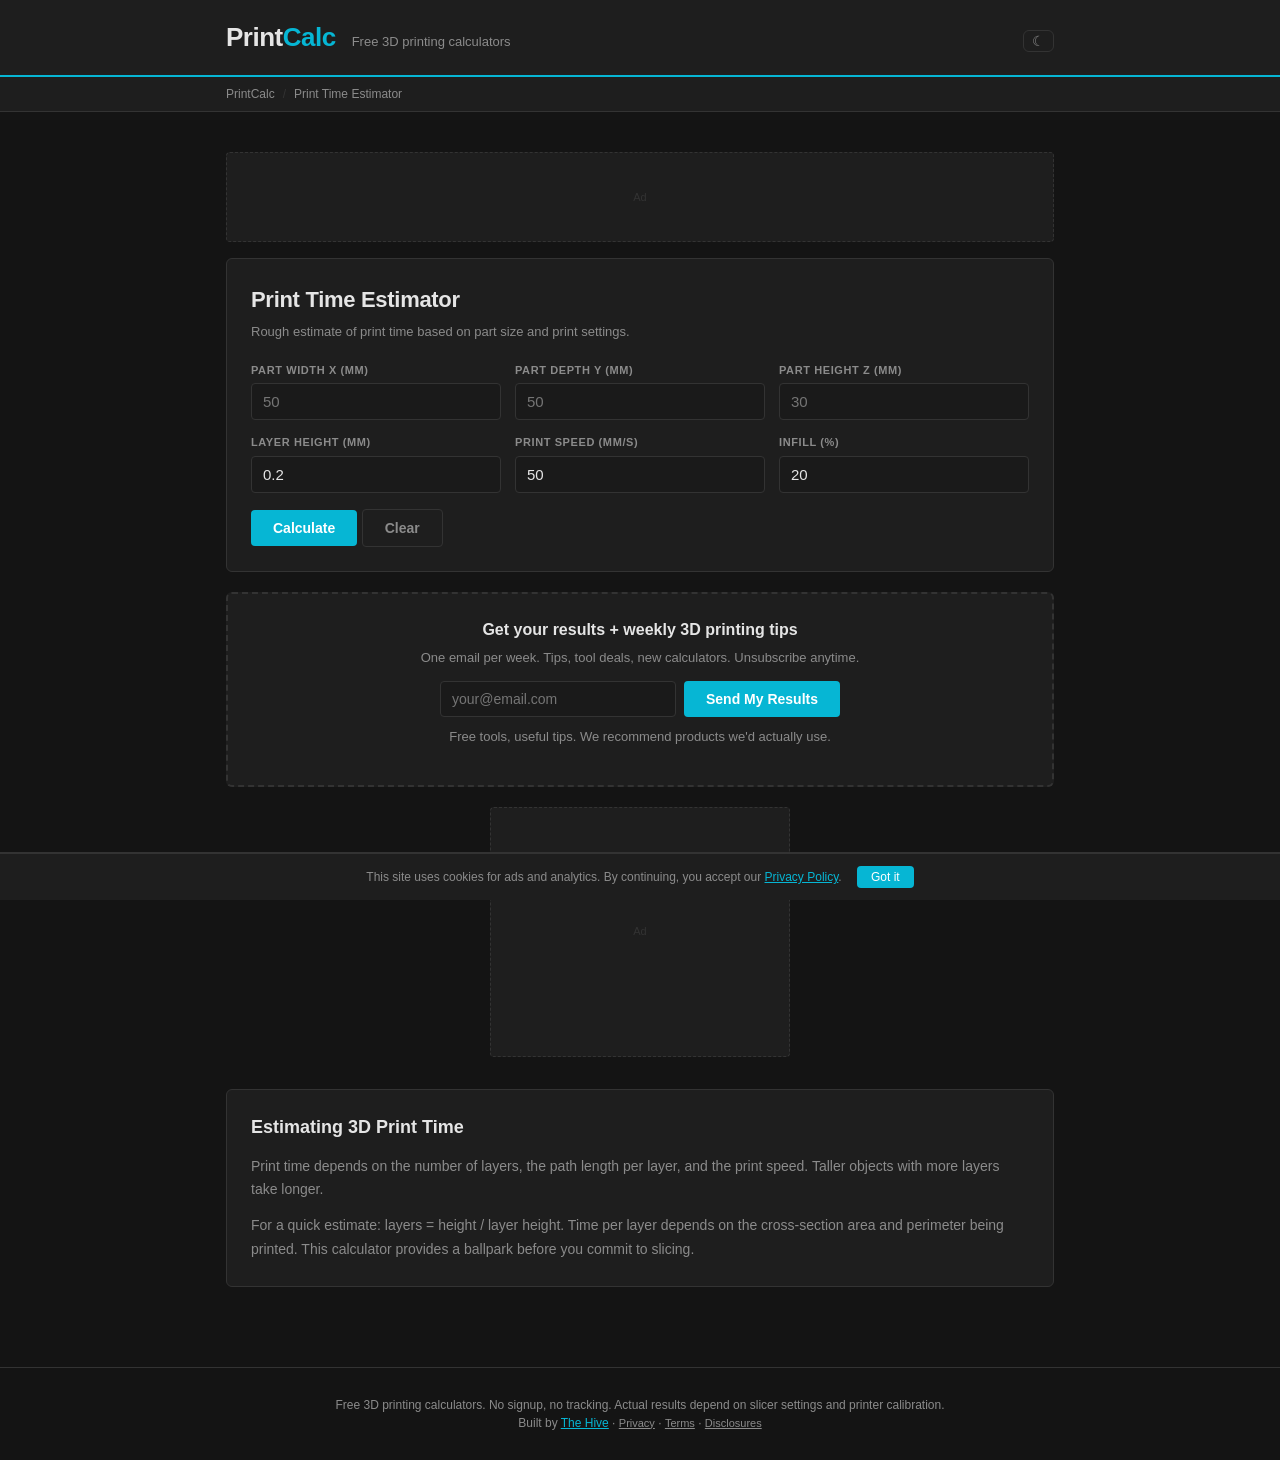
<file: print-time.html>
<!DOCTYPE html>
<html lang="en">
<head>
<meta charset="UTF-8">
<meta name="viewport" content="width=device-width, initial-scale=1.0">
<title>Print Time Estimator — PrintCalc</title>
<meta name="description" content="3D print time estimator. Enter dimensions, layer height, and speed to estimate print duration. Free tool.">
<meta property="og:title" content="Print Time Estimator — PrintCalc">
<meta property="og:description" content="3D print time estimator. Enter dimensions, layer height, and speed to estimate print duration. Free tool.">
<meta name="robots" content="index, follow">
<link rel="canonical" href="https://thehivemakes.github.io/hive-print-calc/print-time.html">
<link rel="stylesheet" href="style.css">
<script src="js/calc-core.js"></script>
<script type="application/ld+json">
{
  "@context": "https://schema.org",
  "@type": "WebApplication",
  "name": "Print Time Estimator",
  "url": "https://thehivemakes.github.io/hive-print-calc/print-time.html",
  "description": "3D print time estimator. Enter dimensions, layer height, and speed to estimate print duration. Free tool.",
  "applicationCategory": "UtilityApplication",
  "operatingSystem": "Any"
}
</script>
</head>
<body>
<header><div class="header-inner"><div class="logo">Print<span>Calc</span></div><div class="tagline">Free 3D printing calculators</div><button onclick="toggleTheme()" style="background:none;border:1px solid var(--border);border-radius:6px;padding:2px 8px;color:var(--muted);cursor:pointer;font-size:14px;margin-left:auto;" aria-label="Toggle dark mode">&#9790;</button></div></header>
<nav><div class="nav-inner"><a href="index.html">PrintCalc</a><span class="sep">/</span><span>Print Time Estimator</span></div></nav>
<main>
  <div class="ad-leaderboard" id="ad-top">Ad</div>
  <div class="card">
    <h1>Print Time Estimator</h1>
    <p class="subtitle">Rough estimate of print time based on part size and print settings.</p>
    <div class="form-grid">
      <div class="field">
        <label for="pt_x">Part width X (mm)</label>
        <input type="number" id="pt_x" step="1" placeholder="50">
      </div>
      <div class="field">
        <label for="pt_y">Part depth Y (mm)</label>
        <input type="number" id="pt_y" step="1" placeholder="50">
      </div>
      <div class="field">
        <label for="pt_z">Part height Z (mm)</label>
        <input type="number" id="pt_z" step="1" placeholder="30">
      </div>
      <div class="field">
        <label for="layer_h">Layer height (mm)</label>
        <input type="number" id="layer_h" step="0.05" placeholder="0.2" value="0.2">
      </div>
      <div class="field">
        <label for="print_speed">Print speed (mm/s)</label>
        <input type="number" id="print_speed" step="5" placeholder="50" value="50">
      </div>
      <div class="field">
        <label for="pt_infill">Infill (%)</label>
        <input type="number" id="pt_infill" step="5" placeholder="20" value="20">
      </div>
    </div>
    <button class="btn btn-primary" onclick="calculate()">Calculate</button>
    <button class="btn btn-ghost" onclick="clearAll()">Clear</button>
    <div class="result" id="result">
      <div class="result-row">
        <span class="result-label">Number of layers</span>
        <span class="result-value" id="pt-layers">—</span>
      </div>
      <div class="result-row">
        <span class="result-label">Estimated print time</span>
        <span class="result-value" id="pt-time">—</span>
      </div>
      <div class="result-row">
        <span class="result-label">Accuracy note</span>
        <span class="result-value" id="pt-note">—</span>
      </div>
      <div class="result-note">This is a rough estimate. Actual time depends on slicer path optimization, retraction, travel moves, and acceleration settings. Slicer estimates are more accurate.</div>
      <div class="shop-links" style="margin-top:12px;padding-top:10px;border-top:1px solid var(--border);font-size:12px;color:var(--muted);">&#128722; Shop related: <a href="https://www.ebay.com/sch/i.html?_nkw=pla+filament+1.75mm&mkcid=1&mkrid=711-53200-19255-0&campid=5339147838&toolid=10001" target="_blank" rel="noopener" style="color:var(--accent);text-decoration:none;font-weight:600;">PLA filament</a> &middot; <a href="https://www.ebay.com/sch/i.html?_nkw=3d+printer+fdm&mkcid=1&mkrid=711-53200-19255-0&campid=5339147838&toolid=10001" target="_blank" rel="noopener" style="color:var(--accent);text-decoration:none;font-weight:600;">3D printers</a> &middot; <a href="https://www.ebay.com/sch/i.html?_nkw=3d+printer+nozzle+tools&mkcid=1&mkrid=711-53200-19255-0&campid=5339147838&toolid=10001" target="_blank" rel="noopener" style="color:var(--accent);text-decoration:none;font-weight:600;">Nozzles & tools</a><br><span style="font-size:10px;opacity:0.7;">Affiliate links — we may earn a commission at no cost to you. <a href="https://thehivemakes.com/disclosures.html" target="_blank" style="color:var(--muted);">Learn more</a></span></div>
    </div>
  </div>
  <div class="card email-capture">
    <h2>Get your results + weekly 3D printing tips</h2>
    <p>One email per week. Tips, tool deals, new calculators. Unsubscribe anytime.</p>
    <form method="POST" action="https://buttondown.com/api/emails/embed-subscribe/thehivemakes" class="capture-form">
      <input type="email" name="email" placeholder="your@email.com" required>
      <input type="hidden" name="tag" value="print">
      <input type="hidden" name="metadata__source" value="print-time">
      <button type="submit" class="btn btn-primary">Send My Results</button>
    </form>
    <p class="capture-note">Free tools, useful tips. We recommend products we'd actually use.</p>
  </div>

  <div class="ad-rectangle" id="ad-mid">Ad</div>
  <div class="seo-section">
    <h2>Estimating 3D Print Time</h2>
    <p>Print time depends on the number of layers, the path length per layer, and the print speed. Taller objects with more layers take longer.</p>
    <p>For a quick estimate: layers = height / layer height. Time per layer depends on the cross-section area and perimeter being printed. This calculator provides a ballpark before you commit to slicing.</p>
  </div>
</main>
<footer>Free 3D printing calculators. No signup, no tracking. Actual results depend on slicer settings and printer calibration.<br>Built by <a href="https://thehivemakes.com" style="color:var(--accent)">The Hive</a> · <a href="https://thehivemakes.com/privacy.html" style="color:var(--muted);font-size:11px;">Privacy</a> · <a href="https://thehivemakes.com/terms.html" style="color:var(--muted);font-size:11px;">Terms</a> · <a href="https://thehivemakes.com/disclosures.html" style="color:var(--muted);font-size:11px;">Disclosures</a></footer>
<div id="cookie-banner" style="display:none;position:fixed;bottom:0;left:0;right:0;background:var(--card-bg);border-top:2px solid var(--border);padding:12px 16px;font-size:12px;color:var(--muted);text-align:center;z-index:9999;">This site uses cookies for ads and analytics. By continuing, you accept our <a href="https://thehivemakes.com/privacy.html" style="color:var(--accent)">Privacy Policy</a>. <button onclick="document.getElementById('cookie-banner').style.display='none';localStorage.setItem('cookie-ok','1');" style="margin-left:12px;padding:4px 14px;background:var(--accent);color:#fff;border:none;border-radius:4px;cursor:pointer;font-size:12px;">Got it</button></div>
<script>if(!localStorage.getItem('cookie-ok'))document.getElementById('cookie-banner').style.display='block';</script>
<script>

function calculate() {
  const x = CalcCore.get('pt_x');
  const y = CalcCore.get('pt_y');
  const z = CalcCore.get('pt_z');
  const lh = CalcCore.get('layer_h');
  const speed = CalcCore.get('print_speed');
  const infill = CalcCore.get('pt_infill') / 100;
  if (isNaN(x)||isNaN(y)||isNaN(z)||isNaN(lh)||isNaN(speed)||lh<=0||speed<=0) return;

  const layers = Math.ceil(z / lh);
  // Rough estimate: perimeter path + infill path per layer
  const perimeter = 2*(x+y); // mm per layer (2 walls)
  const infillPath = (x * y / (lh * 10)) * infill; // rough infill line length
  const pathPerLayer = (perimeter * 2) + infillPath; // 2 perimeters + infill
  const totalPath = pathPerLayer * layers; // mm
  const timeSec = totalPath / speed;
  // Add 30% overhead for travel, retraction, acceleration
  const timeSecAdj = timeSec * 1.3;

  const hours = Math.floor(timeSecAdj / 3600);
  const mins = Math.round((timeSecAdj % 3600) / 60);

  CalcCore.set('pt-layers', layers + ' layers');
  CalcCore.set('pt-time', hours + 'h ' + mins + 'm');
  CalcCore.set('pt-note', 'Rough estimate \u00b130%. Use slicer for precise timing.');
  CalcCore.showResult();
  CalcCore.saveParams(['pt_x','pt_y','pt_z','layer_h','print_speed','pt_infill']);
}

function clearAll() {
  ["pt_x", "pt_y", "pt_z", "layer_h", "print_speed", "pt_infill"].forEach(id => {
    const el = document.getElementById(id);
    if (el) el.value = el.defaultValue || '';
  });
  document.getElementById('result').classList.remove('visible');
  history.replaceState(null, '', window.location.pathname);
}

document.addEventListener('DOMContentLoaded', () => { if (window.location.search) calculate(); });
</script>
</body>
</html>
</file>
<file: style.css>
/* PrintCalc — shared stylesheet */
/* Colors: dark blue + teal filament */

*, *::before, *::after { box-sizing: border-box; margin: 0; padding: 0; }

:root, [data-theme="light"] {
  --bg:        #1a1a2e;
  --card-bg:   #222240;
  --accent:    #06b6d4;
  --text:      #e2e8f0;
  --muted:     #8896ab;
  --border:    #2d2d4a;
  --input-bg:  #1e1e38;
  --result-bg: #0c2a35;
  --result-fg: #06b6d4;
  --tag-bg:    #0e3340;
}
[data-theme="dark"] {
  --bg:        #141414;
  --card-bg:   #1e1e1e;
  --accent:    #06b6d4;
  --text:      #e5e5e5;
  --muted:     #8b8b8b;
  --border:    #333333;
  --input-bg:  #1a1a1a;
  --result-bg: #1a1a1a;
  --result-fg: #06b6d4;
  --tag-bg:    #2a2a2a;
}

body {
  font-family: -apple-system, BlinkMacSystemFont, "Segoe UI", Roboto, sans-serif;
  background: var(--bg); color: var(--text); line-height: 1.5; min-height: 100vh;
  transition: background-color 0.3s, color 0.3s;
}
header { background: var(--card-bg); border-bottom: 2px solid var(--accent); padding: 18px 0; }
.header-inner {
  max-width: 860px; margin: 0 auto; padding: 0 16px;
  display: flex; align-items: baseline; gap: 16px;
}
.logo { font-size: 26px; font-weight: 800; letter-spacing: -0.5px; color: var(--text); }
.logo span { color: var(--accent); }
.tagline { font-size: 13px; color: var(--muted); }
nav { background: var(--card-bg); border-bottom: 1px solid var(--border); padding: 8px 0; }
.nav-inner {
  max-width: 860px; margin: 0 auto; padding: 0 16px;
  display: flex; gap: 8px; align-items: center; font-size: 12px; color: var(--muted);
}
.nav-inner a { color: var(--muted); text-decoration: none; }
.nav-inner a:hover { color: var(--accent); }
.nav-inner .sep { color: var(--border); }
main { max-width: 860px; margin: 0 auto; padding: 24px 16px 48px; }
.card {
  background: var(--card-bg); border: 1px solid var(--border); border-radius: 6px;
  padding: 24px; margin-bottom: 20px;
}
.card h1 { font-size: 22px; font-weight: 700; margin-bottom: 6px; letter-spacing: -0.3px; }
.card .subtitle { font-size: 13px; color: var(--muted); margin-bottom: 20px; }
.form-grid {
  display: grid; grid-template-columns: repeat(auto-fill, minmax(200px, 1fr));
  gap: 14px; margin-bottom: 16px;
}
.field { display: flex; flex-direction: column; gap: 5px; }
.field label {
  font-size: 11px; font-weight: 600; text-transform: uppercase;
  letter-spacing: 0.6px; color: var(--muted);
}
.field input, .field select {
  background: var(--input-bg); border: 1px solid var(--border); border-radius: 4px;
  color: var(--text); font-size: 15px; padding: 9px 11px; width: 100%;
  transition: border-color 0.15s;
}
.field input:focus, .field select:focus { outline: none; border-color: var(--accent); }
.field select option { background: var(--input-bg); }
.radio-group { display: flex; gap: 12px; margin-bottom: 16px; flex-wrap: wrap; }
.radio-group label {
  display: flex; align-items: center; gap: 6px; font-size: 13px; color: var(--text);
  cursor: pointer; padding: 6px 12px; border: 1px solid var(--border);
  border-radius: 4px; transition: border-color 0.15s;
}
.radio-group input[type="radio"] { accent-color: var(--accent); }
.radio-group label:has(input:checked) { border-color: var(--accent); background: var(--tag-bg); }
.btn {
  display: inline-block; padding: 10px 22px; font-size: 14px; font-weight: 600;
  border: none; border-radius: 4px; cursor: pointer; transition: background 0.15s;
  text-decoration: none;
}
.btn-primary { background: var(--accent); color: #fff; }
.btn-primary:hover { opacity: 0.85; }
.btn-ghost { background: transparent; border: 1px solid var(--border); color: var(--muted); }
.btn-ghost:hover { border-color: var(--accent); color: var(--text); }
.result {
  background: var(--result-bg); border: 1px solid var(--border); border-radius: 4px;
  padding: 16px 20px; margin-top: 16px; display: none;
}
.result.visible { display: block; }
.result-row {
  display: flex; justify-content: space-between; align-items: baseline;
  padding: 5px 0; border-bottom: 1px solid var(--border); gap: 12px;
}
.result-row:last-child { border-bottom: none; }
.result-label { font-size: 12px; color: var(--muted); flex-shrink: 0; }
.result-value { font-size: 16px; font-weight: 700; color: var(--result-fg); text-align: right; }
.result-note {
  font-size: 12px; color: var(--muted); margin-top: 10px; line-height: 1.6;
  padding-top: 10px; border-top: 1px solid var(--border);
}
.ref-table { width: 100%; border-collapse: collapse; font-size: 13px; margin-top: 6px; }
.ref-table th {
  font-size: 11px; font-weight: 600; text-transform: uppercase; letter-spacing: 0.5px;
  color: var(--muted); text-align: left; padding: 6px 8px; border-bottom: 1px solid var(--border);
}
.ref-table td { padding: 6px 8px; border-bottom: 1px solid var(--border); color: var(--text); }
.ref-table tr:last-child td { border-bottom: none; }
.ref-table tr.highlight td { color: var(--accent); font-weight: 600; }
.ad-leaderboard {
  width: 100%; height: 90px; background: var(--card-bg); border: 1px dashed var(--border);
  border-radius: 4px; display: flex; align-items: center; justify-content: center;
  font-size: 11px; color: var(--border); margin: 16px 0;
}
.ad-rectangle {
  width: 300px; height: 250px; background: var(--card-bg); border: 1px dashed var(--border);
  border-radius: 4px; display: flex; align-items: center; justify-content: center;
  font-size: 11px; color: var(--border); margin: 16px auto;
}
.tools-grid {
  display: grid; grid-template-columns: repeat(auto-fill, minmax(220px, 1fr));
  gap: 14px; margin: 20px 0;
}
.tool-card {
  background: var(--card-bg); border: 1px solid var(--border); border-radius: 6px;
  padding: 18px; text-decoration: none; color: var(--text);
  transition: border-color 0.15s, transform 0.15s; display: block;
}
.tool-card:hover { border-color: var(--accent); transform: translateY(-2px); }
.tool-card h3 { font-size: 15px; font-weight: 700; margin-bottom: 4px; }
.tool-card p { font-size: 12px; color: var(--muted); }
.tool-card-tag {
  display: inline-block; background: var(--tag-bg); color: var(--accent);
  font-size: 10px; font-weight: 700; text-transform: uppercase; letter-spacing: 0.6px;
  padding: 2px 6px; border-radius: 3px; margin-bottom: 8px;
}
.hero {
  background: var(--card-bg); border: 1px solid var(--border); border-radius: 6px;
  padding: 32px 24px; margin-bottom: 24px; text-align: center;
}
.hero h1 { font-size: 32px; font-weight: 800; letter-spacing: -0.5px; margin-bottom: 10px; }
.hero h1 span { color: var(--accent); }
.hero p { font-size: 15px; color: var(--muted); max-width: 520px; margin: 0 auto; line-height: 1.6; }
.badge {
  display: inline-block; background: var(--tag-bg); color: var(--accent);
  font-size: 11px; font-weight: 700; text-transform: uppercase; letter-spacing: 0.8px;
  padding: 3px 8px; border-radius: 3px; margin-bottom: 14px;
}
.seo-section {
  background: var(--card-bg); border: 1px solid var(--border); border-radius: 6px;
  padding: 24px; margin-top: 32px;
}
.seo-section h2 { font-size: 18px; font-weight: 700; margin-bottom: 14px; }
.seo-section p { font-size: 14px; color: var(--muted); margin-bottom: 12px; line-height: 1.7; }
.seo-section p:last-child { margin-bottom: 0; }
.email-capture {
  background: var(--card-bg); border: 2px dashed var(--border); border-radius: 6px;
  padding: 24px; margin-top: 20px; text-align: center;
}
.email-capture h2 { font-size: 16px; font-weight: 700; margin-bottom: 6px; }
.email-capture > p { font-size: 13px; color: var(--muted); margin-bottom: 14px; }
.capture-form {
  display: flex; gap: 8px; max-width: 400px; margin: 0 auto;
}
.capture-form input[type="email"] {
  flex: 1; background: var(--input-bg); border: 1px solid var(--border); border-radius: 4px;
  color: var(--text); font-size: 14px; padding: 9px 11px;
}
.capture-form input[type="email"]:focus { outline: none; border-color: var(--accent); }
.capture-note { font-size: 11px; color: var(--muted); margin-top: 10px; }
@media (max-width: 480px) {
  .capture-form { flex-direction: column; }
}
footer {
  text-align: center; padding: 28px 16px; font-size: 12px; color: var(--muted);
  border-top: 1px solid var(--border); margin-top: 32px;
}
@media (max-width: 600px) {
  .form-grid { grid-template-columns: 1fr 1fr; }
  .tools-grid { grid-template-columns: 1fr 1fr; }
  .header-inner { flex-direction: column; gap: 4px; }
  .result-row { flex-direction: column; gap: 2px; }
  .result-value { text-align: left; }
}
@media (max-width: 400px) {
  .form-grid { grid-template-columns: 1fr; }
  .tools-grid { grid-template-columns: 1fr; }
}
@media print {
  header, nav, footer, .ad-leaderboard, .ad-rectangle, .btn { display: none; }
  .result { display: block !important; border: 1px solid #000; }
  body { background: #fff; color: #000; }
}
</file>
